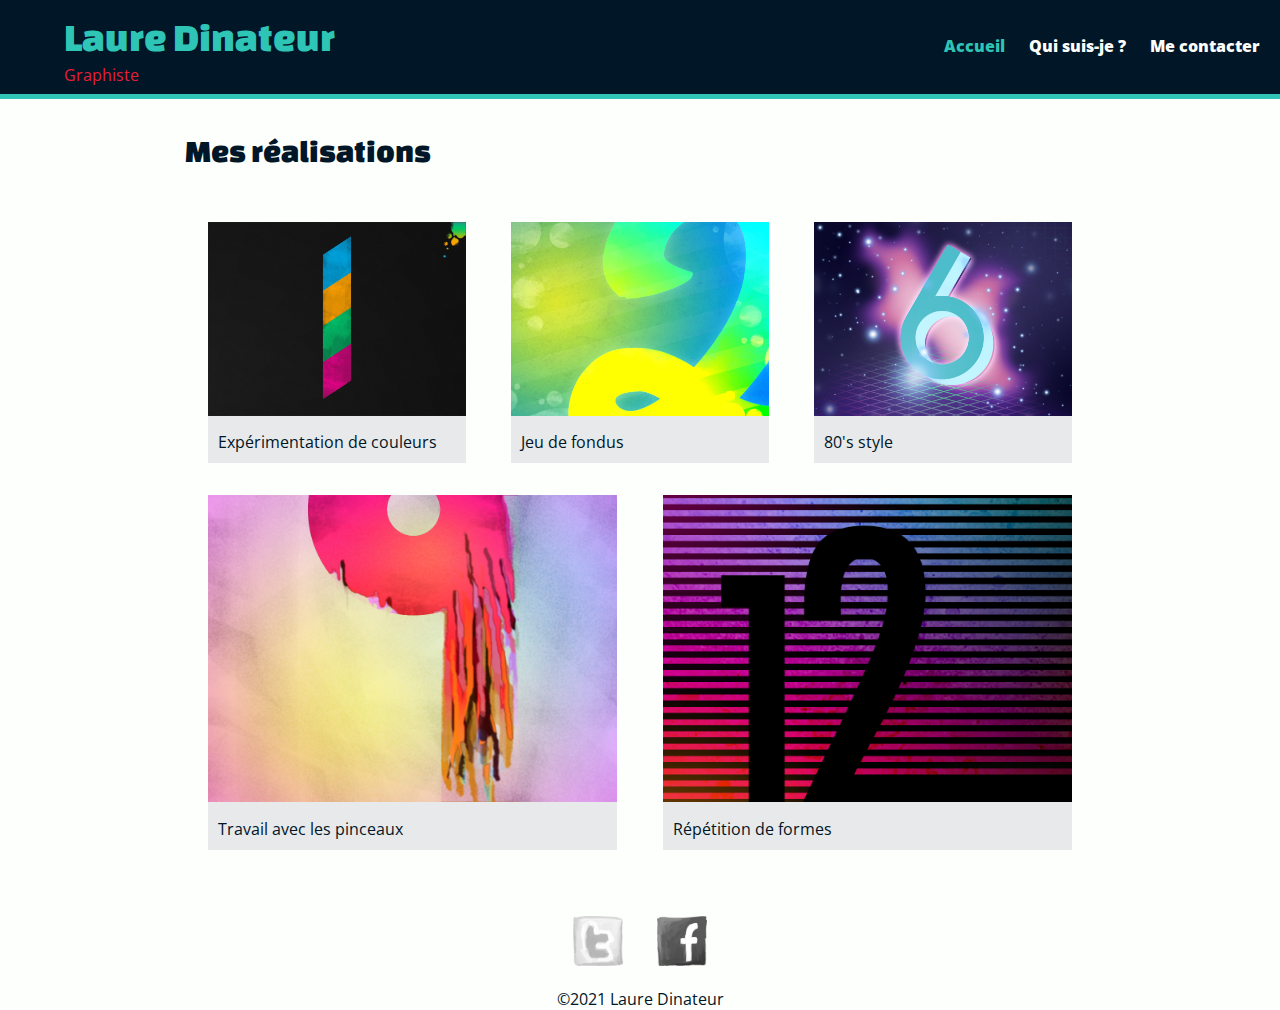
<file: index.html>
<!DOCTYPE html>
<html lang="fr"> <!-- Ne pas oublier de préciser la langue -->
<head>
    <!-- Encodage des caractères de la page -->
    <meta charset="UTF-8">

    <!-- viewport - Ajuste la taille de la page aux différents appareils : pc, mobiles, tablettes -->
    <meta name="viewport" content="width=device-width, initial-scale=1.0">

    <!-- Titre de la page. Visible dans l'onglet du navigateur -->
    <title>Laure Dinateur | Graphiste</title>

    <!-- Auteur -->
    <meta name="author" content="Laure Dinateur">

    <!-- Description de la page -->
    <meta name="description" content="Présentation de Laure Dinateur graphiste à Delémont" />

    <!-- Styles -->
    <!-- Reset CSS redéfinit le style de toutes les balises  HTML -->
    <link rel="stylesheet" href="css/normalize.css">
    <!-- Feuille de style principale du site -->
    <link rel="stylesheet" href="css/main.css">
    <link rel="stylesheet" href="css/responsive.css">
    <!-- Icône de base du site : FAVICON -->
    <link rel="icon" type="image/x-icon" href="favicon.ico" sizes="16x16">

</head>
<body class="page-index">
<!-- Astuce : ajouter un class page-xxx à <body> afin de différencier les pages en CSS -->

<!-- Entête du site -->
<header>
    <!-- Logo du site -->
    <a class="logo" href="index.html">
        <div class="nom">Laure Dinateur</div>
        <div class="metier">Graphiste</div>
    </a><nav><!-- Menu de navigation -->
        <ul>
            <li class="accueil">
                <!-- Lien actif : On ajoute la classe .actif au lien
                représentant la page actuelle -->
                <a class="actif" href="index.html">Accueil</a>
            </li>
            <li>
                <a  href="informations.html">Qui suis-je ?</a>
            </li>
            <li>
                <a href="contact.html">Me contacter</a>
            </li>
        </ul>
    </nav>
</header>
<!--
Contenu principal du site

Si l'élément <main> existe, Google se concentrera sur son contenu pour le
référencement et oubliera le reste de votre site. TRES IMPORTANT !!!
-->
<main>
    <!-- Titre principal du site, il ne doit y en avoir qu'un dans la page et
         il faut le placer dans <main> -->
    <h1>Mes réalisations</h1>

    <ul class="realisations">
        <li>
            <a href="img/numbers-01.jpg">
                <figure>
                    <img src="img/numbers-01.jpg" alt="Tableau le chiffre 1">
                    <figcaption>Expérimentation de couleurs</figcaption>
                </figure>
            </a>
        </li>
        <li>
            <a href="img/numbers-02.jpg">
                <figure>
                    <img src="img/numbers-02.jpg" alt="Tableau le chiffre 2">
                    <figcaption>Jeu de fondus</figcaption>
                </figure>
            </a>
        </li>
        <li>
            <a href="img/numbers-06.jpg">
                <figure>
                    <img src="img/numbers-06.jpg" alt="Tableau le chiffre 6">
                    <figcaption>80's style</figcaption>
                </figure>
            </a>
        </li>
        <li>
            <a href="img/numbers-09.jpg">
                <figure>
                    <img src="img/numbers-09.jpg" alt="Tableau le chiffre 9">
                    <figcaption>Travail avec les pinceaux</figcaption>
                </figure>
            </a>
        </li>
        <li>
            <a href="img/numbers-12.jpg">
                <figure>
                    <img src="img/numbers-12.jpg" alt="Tableau le chiffre 12">
                    <figcaption>Répétition de formes</figcaption>
                </figure>
            </a>
        </li>
    </ul>
</main>
<!-- Pied de page du site -->
<footer>
    <nav>
        <ul>
            <li>
                <a href="https://twitter.com/lauredi">
                    <img src="img/twitter-draw.png" alt="Twitter">
                </a>
            </li>
            <li>
                <a href="https://www.facebook.com/laure.dinateur">
                    <img src="img/facebook-draw.png" alt="Facebook">
                </a>
            </li>
        </ul>
    </nav>

    <div>&copy;2021 Laure Dinateur</div>
    <!-- Utiliser les HTML entities pour intégrer des caractères spéciaux à
    votre page comme le copyright : © => &copy;
    Référence : https://dev.w3.org/html5/html-author/charref
    -->
</footer>
</body>
</html>
</file>
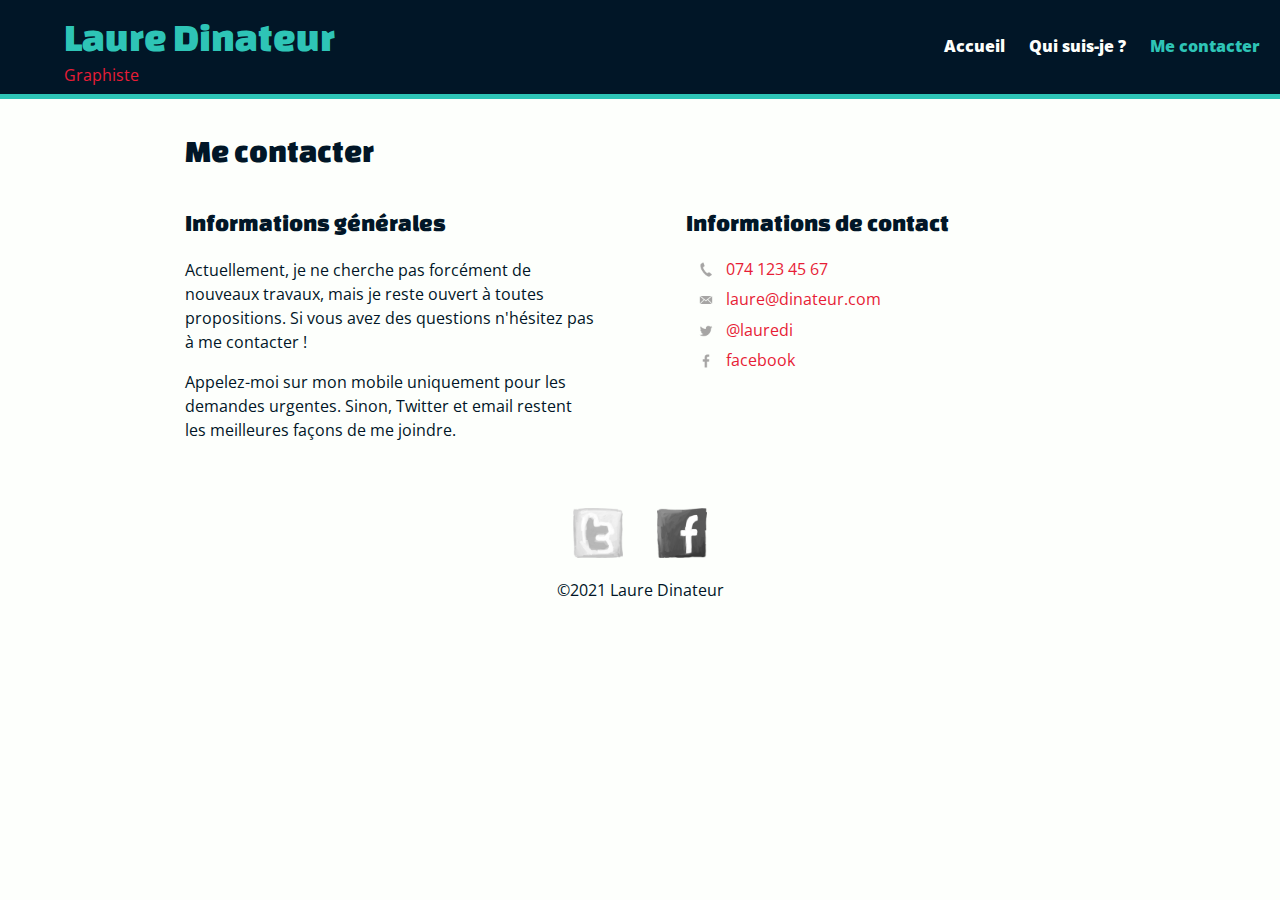
<file: contact.html>
<!DOCTYPE html>
<html lang="fr"> <!-- Ne pas oublier de préciser la langue -->
<head>
    <!-- Encodage des caractères de la page -->
    <meta charset="UTF-8">

    <!-- viewport - Ajuste la taille de la page aux différents appareils : pc, mobiles, tablettes -->
    <meta name="viewport" content="width=device-width, initial-scale=1.0">

    <!-- Titre de la page. Visible dans l'onglet du navigateur -->
    <title>Me contacter | Laure Dinateur | Graphiste</title>

    <!-- Auteur -->
    <meta name="author" content="Laure Dinateur">

    <!-- Description de la page -->
    <meta name="description" content="Présentation de Laure Dinateur graphiste à Delémont" />

    <!-- Styles -->
    <!-- Reset CSS redéfinit le style de toutes les balises  HTML -->
    <link rel="stylesheet" href="css/normalize.css">
    <!-- Feuille de style principale du site -->
    <link rel="stylesheet" href="css/main.css">
    <link rel="stylesheet" href="css/responsive.css">
    <!-- Icône de base du site : FAVICON -->
    <link rel="icon" type="image/x-icon" href="favicon.ico" sizes="16x16">
</head>
<body class="page-contact">
<!-- Astuce : ajouter un class page-xxx à <body> afin de différencier les pages en CSS -->

<!-- Entête du site -->
<header>
    <!-- Logo du site -->
    <a class="logo" href="index.html">
        <div class="nom">Laure Dinateur</div>
        <div class="metier">Graphiste</div>
    </a>
    <nav><!-- Menu de navigation -->
        <ul>
            <li class="accueil">
                <a href="index.html">Accueil</a>
            </li>
            <li>
                <a href="informations.html">Qui suis-je ?</a>
            </li>
            <li>
                <!-- Lien actif : On ajoute la classe .actif au lien
               représentant la page actuelle -->
                <a class="actif" href="contact.html">Me contacter</a>
            </li>
        </ul>
    </nav>
</header>
<!--
Contenu principal du site

Si l'élément <main> existe, Google se concentrera sur son contenu pour le
référencement et oubliera le reste de votre site. TRES IMPORTANT !!!
-->
<main>
    <!-- Titre principal du site, il ne doit y en avoir qu'un dans la page et
         il faut le placer dans <main> -->
    <h1>Me contacter</h1>
    <div class="cols">
        <section>
            <h2>Informations générales</h2>

            <p>Actuellement, je ne cherche pas forcément de nouveaux travaux,
                mais je reste ouvert à toutes propositions.
                Si vous avez des questions n'hésitez pas à me contacter !</p>

            <p>Appelez-moi sur mon mobile uniquement pour les demandes urgentes.
                Sinon, Twitter et email restent les meilleures
                façons de me joindre.</p>

        </section>
        <section>

            <h2>Informations de contact</h2>

            <ul class="contact-info">
                <li>
                    <a href="tel:0741234567">074 123 45 67</a>
                </li>
                <li>
                    <a href="mailto:laure@dinateur.com">laure@dinateur.com</a>
                </li>
                <li>
                    <a href="https://twitter.com/lauredi">@lauredi</a>
                </li>
                <li>
                    <a href="https://www.facebook.com/laure.dinateur">facebook</a>
                </li>
            </ul>
        </section>
    </div>
</main>
<!-- Pied de page du site -->
<footer>
    <nav>
        <ul>
            <li>
                <a href="https://twitter.com/lauredi">
                    <img src="img/twitter-draw.png" alt="Twitter">
                </a>
            </li>
            <li>
                <a href="https://www.facebook.com/laure.dinateur">
                    <img src="img/facebook-draw.png" alt="Facebook">
                </a>
            </li>
        </ul>
    </nav>

    <div>&copy;2021 Laure Dinateur</div>
    <!-- Utiliser les HTML entities pour intégrer des caractères spéciaux à
    votre page comme le copyright : © => &copy;
    Référence : https://dev.w3.org/html5/html-author/charref
    -->
</footer>
</body>
</html>
</file>
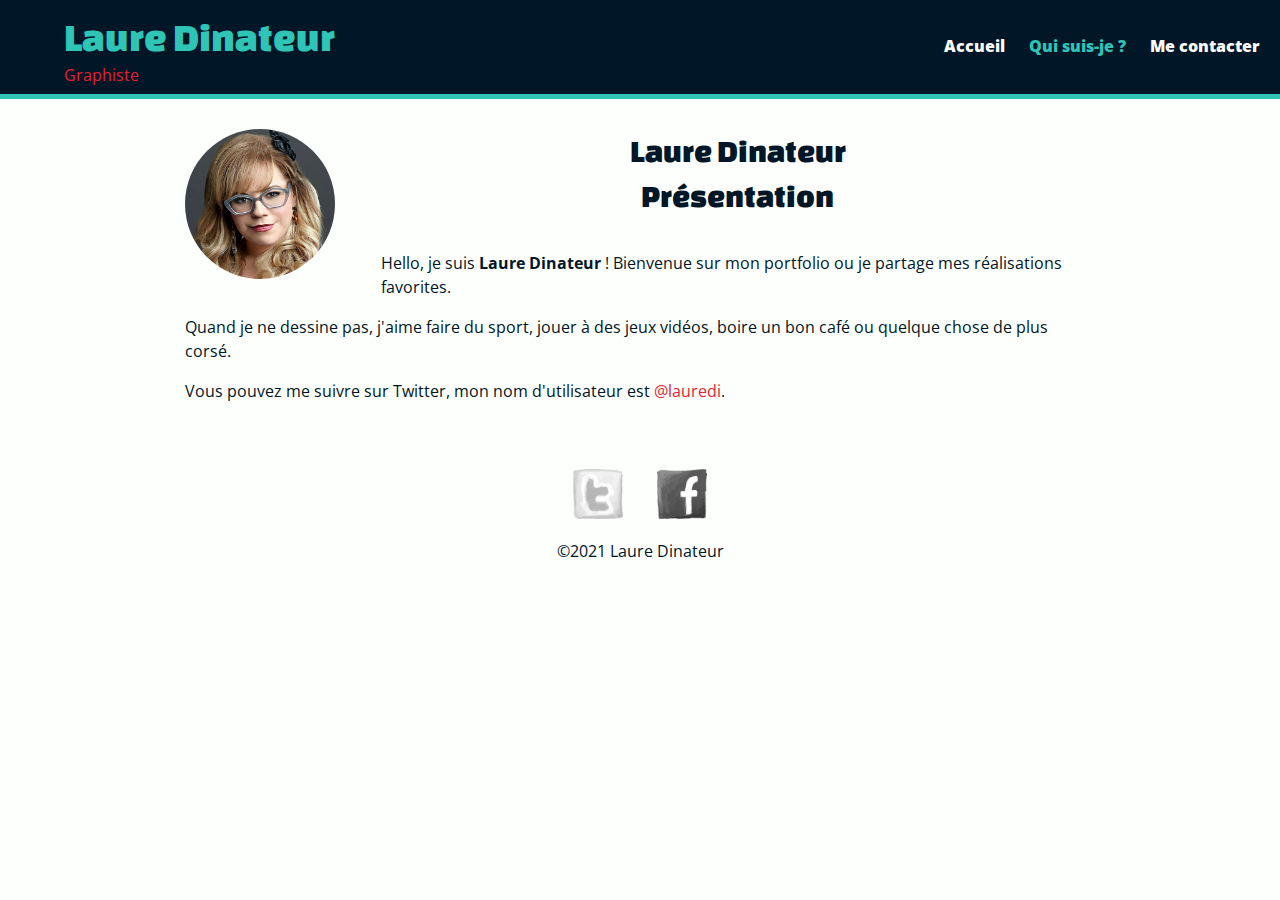
<file: informations.html>
<!DOCTYPE html>
<html lang="fr"> <!-- Ne pas oublier de préciser la langue -->
<head>
    <!-- Encodage des caractères de la page -->
    <meta charset="UTF-8">

    <!-- viewport - Ajuste la taille de la page aux différents appareils : pc, mobiles, tablettes -->
    <meta name="viewport" content="width=device-width, initial-scale=1.0">

    <!-- Titre de la page. Visible dans l'onglet du navigateur -->
    <title>Informations | Laure Dinateur | Graphiste</title>

    <!-- Auteur -->
    <meta name="author" content="Laure Dinateur">

    <!-- Description de la page -->
    <meta name="description" content="Présentation de Laure Dinateur graphiste à Delémont" />

    <!-- Styles -->
    <!-- Reset CSS redéfinit le style de toutes les balises  HTML -->
    <link rel="stylesheet" href="css/normalize.css">
    <!-- Feuille de style principale du site -->
    <link rel="stylesheet" href="css/main.css">
    <link rel="stylesheet" href="css/responsive.css">
    <!-- Icône de base du site : FAVICON -->
    <link rel="icon" type="image/x-icon" href="favicon.ico" sizes="16x16">
</head>
<body class="page-infos">
<!-- Astuce : ajouter un class page-xxx à <body> afin de différencier les pages en CSS -->

<!-- Entête du site -->
<header>
    <!-- Logo du site -->
    <a class="logo" href="index.html">
        <div class="nom">Laure Dinateur</div>
        <div class="metier">Graphiste</div>
    </a><nav><!-- Menu de navigation -->
        <ul>
            <li class="accueil">
                <a href="index.html">Accueil</a>
            </li>
            <li>
                <!-- Lien actif : On ajoute la classe .actif au lien
                représentant la page actuelle -->
                <a class="actif" href="informations.html">Qui suis-je ?</a>
            </li>
            <li>
                <a href="contact.html">Me contacter</a>
            </li>
        </ul>
    </nav>
</header>
<!--
Contenu principal du site

Si l'élément <main> existe, Google se concentrera sur son contenu pour le
référencement et oubliera le reste de votre site. TRES IMPORTANT !!!
-->
<main>


    <img class="profile-photo"
         src="img/laure-dinateur-graphiste.jpg"
         alt="Photo de Laure Dinateur"
    >    <!-- Ne pas oublier le texte alternatif ALT des images -->

    <!-- Titre principal du site, il ne doit y en avoir qu'un dans la page et
         il faut le placer dans <main> -->
    <h1>
        Laure Dinateur <br>
        Présentation
    </h1>

    <p>Hello, je suis <strong>Laure Dinateur</strong> !
        Bienvenue sur mon portfolio ou je partage
        mes réalisations favorites.</p>

    <p>Quand je ne dessine pas, j'aime faire du sport, jouer à des jeux vidéos,
        boire un bon café ou quelque chose de plus corsé.</p>

    <p>Vous pouvez me suivre sur Twitter, mon nom d'utilisateur est
        <a href="https://twitter.com/lauredi">@lauredi</a>.</p>
</main>
<!-- Pied de page du site -->
<footer>
    <nav>
        <ul>
            <li>
                <a href="https://twitter.com/lauredi">
                    <img src="img/twitter-draw.png" alt="Twitter">
                </a>
            </li>
            <li>
                <a href="https://www.facebook.com/laure.dinateur">
                    <img src="img/facebook-draw.png" alt="Facebook">
                </a>
            </li>
        </ul>
    </nav>

    <div>&copy;2021 Laure Dinateur</div>
    <!-- Utiliser les HTML entities pour intégrer des caractères spéciaux à
    votre page comme le copyright : © => &copy;
    Référence : https://dev.w3.org/html5/html-author/charref
    -->
</footer>
</body>
</html>
</file>
<file: css/main.css>
/***************************
 ********* POLICES *********
 **************************/

/* changa-one-regular - latin */
@font-face {
    font-family: 'Changa One';
    font-style: normal;
    font-weight: 400;
    src: url('../fonts/changa-one-v13-latin-regular.eot'); /* IE9 Compat Modes */
    src: local(''),
    url('../fonts/changa-one-v13-latin-regular.eot?#iefix') format('embedded-opentype'), /* IE6-IE8 */
    url('../fonts/changa-one-v13-latin-regular.woff2') format('woff2'), /* Super Modern Browsers */
    url('../fonts/changa-one-v13-latin-regular.woff') format('woff'), /* Modern Browsers */
    url('../fonts/changa-one-v13-latin-regular.ttf') format('truetype'), /* Safari, Android, iOS */
    url('../fonts/changa-one-v13-latin-regular.svg#ChangaOne') format('svg'); /* Legacy iOS */
}

/* open-sans-regular - latin */
@font-face {
    font-family: 'Open Sans';
    font-style: normal;
    font-weight: 400;
    src: url('../fonts/open-sans-v27-latin-regular.eot'); /* IE9 Compat Modes */
    src: local(''),
    url('../fonts/open-sans-v27-latin-regular.eot?#iefix') format('embedded-opentype'), /* IE6-IE8 */
    url('../fonts/open-sans-v27-latin-regular.woff2') format('woff2'), /* Super Modern Browsers */
    url('../fonts/open-sans-v27-latin-regular.woff') format('woff'), /* Modern Browsers */
    url('../fonts/open-sans-v27-latin-regular.ttf') format('truetype'), /* Safari, Android, iOS */
    url('../fonts/open-sans-v27-latin-regular.svg#OpenSans') format('svg'); /* Legacy iOS */
}

/* open-sans-700 - latin */
@font-face {
    font-family: 'Open Sans';
    font-style: normal;
    font-weight: 700;
    src: url('../fonts/open-sans-v27-latin-700.eot'); /* IE9 Compat Modes */
    src: local(''),
    url('../fonts/open-sans-v27-latin-700.eot?#iefix') format('embedded-opentype'), /* IE6-IE8 */
    url('../fonts/open-sans-v27-latin-700.woff2') format('woff2'), /* Super Modern Browsers */
    url('../fonts/open-sans-v27-latin-700.woff') format('woff'), /* Modern Browsers */
    url('../fonts/open-sans-v27-latin-700.ttf') format('truetype'), /* Safari, Android, iOS */
    url('../fonts/open-sans-v27-latin-700.svg#OpenSans') format('svg'); /* Legacy iOS */
}

/* open-sans-800 - latin */
@font-face {
    font-family: 'Open Sans';
    font-style: normal;
    font-weight: 800;
    src: url('../fonts/open-sans-v27-latin-800.eot'); /* IE9 Compat Modes */
    src: local(''),
    url('../fonts/open-sans-v27-latin-800.eot?#iefix') format('embedded-opentype'), /* IE6-IE8 */
    url('../fonts/open-sans-v27-latin-800.woff2') format('woff2'), /* Super Modern Browsers */
    url('../fonts/open-sans-v27-latin-800.woff') format('woff'), /* Modern Browsers */
    url('../fonts/open-sans-v27-latin-800.ttf') format('truetype'), /* Safari, Android, iOS */
    url('../fonts/open-sans-v27-latin-800.svg#OpenSans') format('svg'); /* Legacy iOS */
}

/* open-sans-italic - latin */
@font-face {
    font-family: 'Open Sans';
    font-style: italic;
    font-weight: 400;
    src: url('../fonts/open-sans-v27-latin-italic.eot'); /* IE9 Compat Modes */
    src: local(''),
    url('../fonts/open-sans-v27-latin-italic.eot?#iefix') format('embedded-opentype'), /* IE6-IE8 */
    url('../fonts/open-sans-v27-latin-italic.woff2') format('woff2'), /* Super Modern Browsers */
    url('../fonts/open-sans-v27-latin-italic.woff') format('woff'), /* Modern Browsers */
    url('../fonts/open-sans-v27-latin-italic.ttf') format('truetype'), /* Safari, Android, iOS */
    url('../fonts/open-sans-v27-latin-italic.svg#OpenSans') format('svg'); /* Legacy iOS */
}

/* open-sans-700italic - latin */
@font-face {
    font-family: 'Open Sans';
    font-style: italic;
    font-weight: 700;
    src: url('../fonts/open-sans-v27-latin-700italic.eot'); /* IE9 Compat Modes */
    src: local(''),
    url('../fonts/open-sans-v27-latin-700italic.eot?#iefix') format('embedded-opentype'), /* IE6-IE8 */
    url('../fonts/open-sans-v27-latin-700italic.woff2') format('woff2'), /* Super Modern Browsers */
    url('../fonts/open-sans-v27-latin-700italic.woff') format('woff'), /* Modern Browsers */
    url('../fonts/open-sans-v27-latin-700italic.ttf') format('truetype'), /* Safari, Android, iOS */
    url('../fonts/open-sans-v27-latin-700italic.svg#OpenSans') format('svg'); /* Legacy iOS */
}



/************************
******** GENERAL ********
************************/

/* Palette des couleurs :  https://coolors.co/e7e9eb-fdfffc-2ec4b6-e71d36-011627 */

* {
    box-sizing: border-box;
}

/* Couleur et polices de base du site */
body {
    background-color: #fdfffc ;
    color: #011627;
    font-family: 'Open Sans', sans-serif; /* Ne pas oublier de terminer avec une police générique */
    font-size: 1rem; /* = 1 x 16px */
    font-weight: 400;
    line-height: 1.4;
}

/* Police des titres */
h1, h2, h3, h4, h5, h6, .nom {
    font-family: 'Changa One', cursive;
    font-weight: 400; /* Pas oublier de préciser l'épaisseur */
}

h1 {
    font-size: 2rem;
    margin: 0 0 1em;
}

h2 {
    font-size: 1.5rem;
    margin: 0 0 .75em;
}

p {
    line-height: 1.5;
}

a {
    color: #e71d36;
    text-decoration: none;
}

img {
    max-width: 100%; /* Empêche le débordement des images */
    height: auto; /* Règle problème des tailles saisies en HTML */
    width: auto;
}

/***********************
******** HEADER ********
***********************/

header {
    text-align: center;
    background-color: #011627;
    padding: 5px 0 0 0;
    margin: 0 0 30px 0;
}

header .logo {
    margin: 0;
}

header .nom {
    font-family: 'Changa One', cursive;
    font-weight: 400;
    color: #2ec4b6;
    font-size: 1.75rem;
    margin: 1rem 0;
    line-height: 0.8;
}

header .metier {
    margin: -5px 0 0; /*-5px haut 0 g/d 0 bas */
}

/***********************
******** NAV MENU ******
************************/
header nav {
    padding: 10px 0;
    margin: 20px 0 0;
}

header nav ul {
    list-style: none;
    margin: 0 10px;
    padding: 0;
}

header nav ul li {
    display: inline-block;
}

header nav li.accueil {
    display: none;
}

header nav a,
header nav a:visited {
    color: #fdfffc;
    padding: 15px 10px;
    font-weight: 800;
}

header nav a.actif,
header nav a:hover {
    color: #2ec4b6;
}



/***********************
******** MAIN ********
************************/

main {
    margin: 0 5%;
}

/***********************
******** FOOTER ********
************************/

footer {
    text-align: center;
    padding: 50px 0 0; /* 50px en haut */
}

footer nav {
    margin-bottom: 1rem;
}

footer ul {
    list-style: none;
    padding: 0;
    margin: 0;
}

footer ul li {
    display: inline-block;
}

footer ul li img {
    width: 50px;
    height: 50px;
    margin: 0 15px;

    -webkit-filter: grayscale(1);
    filter: grayscale(1);

    -webkit-transition: -webkit-filter 500ms linear;
    transition: filter 500ms linear;
}

footer ul li img:hover {
    -webkit-filter: grayscale(0);
    filter: grayscale(0);
}

/***********************
****** PAGE INDEX ******
************************/

.page-index .realisations {
    /* FLEXBOX : https://css-tricks.com/snippets/css/a-guide-to-flexbox/ */
    display: flex; /* Indique que l'élément est un container Flexbox */
    flex-direction: row; /* Les éléments s'affiche sur la même ligne */
    flex-wrap: wrap; /* Les éléments peuvent s'afficher sur la ligne suivante si pas assez de place */
    justify-content: space-between; /* L'espace libre dans la ligne est redistribué entre les éléments */
    align-items: flex-start; /* Alignement vertical sur le haut des éléments */

    list-style-type: none; /* suppression des puces */
    margin: 0;
    padding: 0;
}

.page-index .realisations li {
    flex-basis: 50%; /* Taille de base pour les éléments du container flex */
    flex-grow: 2;
    margin: 0;
    padding: 1rem 2.5%;
}

.page-index .realisations li a {
    color: #011627;
}

.page-index .realisations figure {
    margin: 0;
    background-color: #e7e9eb;
}

.page-index .realisations figcaption {
    padding: 10px;
    font-size: 1rem;
}

/***********************
/***********************
****** PAGE INFOS ******
************************/

.page-infos .profile-photo {
    display: block;
    max-width: 150px;
    margin: 0 auto 30px;
    border-radius: 50%;
}

.page-infos h1 {
    text-align: center;
}

/***********************
****** PAGE CONTACT ****
************************/

.page-contact .contact-info {
    list-style: none;
    padding: 0;
    margin: 0 0 0 10px;
}

.page-contact .contact-info li {
    margin-bottom: .5em;
}

.page-contact .contact-info li a {
    background-repeat: no-repeat;
    background-size: 20px 20px;
    background-position: 0 2px;

    padding: 0 0 0 30px;
}

/*
Sélecteur d'attribut CSS
http://www.w3schools.com/css/css_attribute_selectors.asp
    - commence par   ^=
    - contient       *=
    - se termine par $=
*/

.page-contact .contact-info li a[href^="tel"] {
    background-image: url('../img/phone.png');
}

.page-contact .contact-info li a[href^="mailto"] {
    background-image: url('../img/mail.png');
}

.page-contact .contact-info li a[href*="twitter"] {
    background-image: url('../img/twitter.png');
}

.page-contact .contact-info li a[href*="facebook"] {
    background-image: url('../img/facebook.png');
}
</file>
<file: css/responsive.css>
/* Pour les écrans >= 480px */
@media only screen and (min-width: 480px) {
    .page-index .realisations li {
        flex-basis: 33%; /* Taille de base pour les éléments du container flex */
        flex-grow: 3;
    }

    .page-infos .profile-photo {
        float: left;
        margin-right: 5%;
        margin-bottom: 20px;
    }

    .page-contact .cols {
        display: flex;
        gap: 10%;
    }

    .page-contact .cols section {
        flex-basis: 50%;
    }
}

/* Pour les écrans >= 660px */
@media only screen and (min-width: 660px) {
    header {
        border-bottom: 5px solid #2ec4b6;
        display: flex;
        gap: 10%;
        padding-bottom: .5rem;
    }

    header .logo {
        flex-basis: 48%;
        text-align: left;
        padding-left: 5%;
    }

    header .logo .nom {
        font-size: 2.5rem;
    }

    header nav {
        flex-basis: 42%;
        text-align: right;
    }
}

/* Pour les écrans >= 910px */
@media only screen and (min-width: 910px) {
    header nav li.accueil {
        display: inline;
    }

    main {
        max-width: 910px;
        margin-right: auto;
        margin-left: auto;
    }
}
</file>
